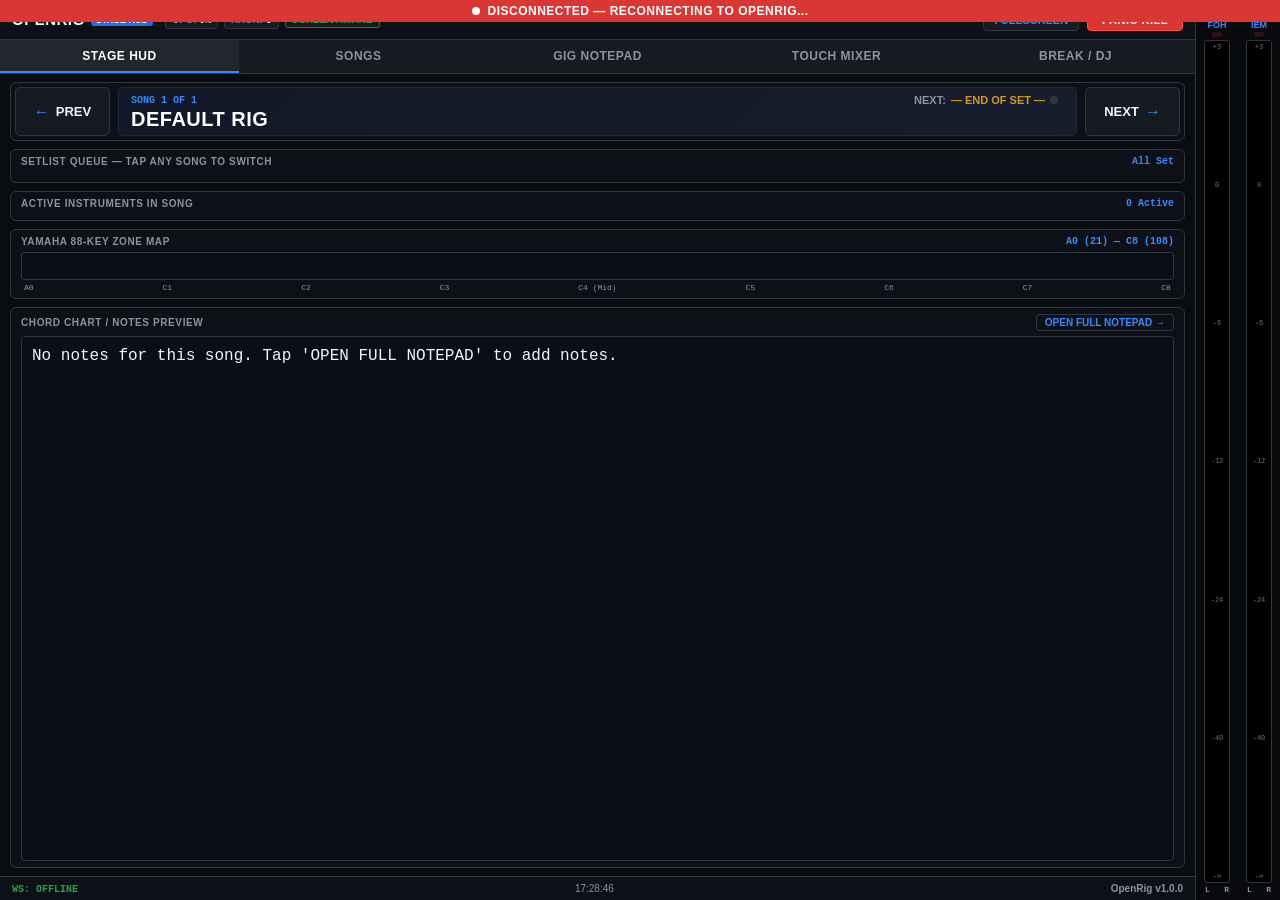
<file: Source/Web/static/index.html>
<!DOCTYPE html>
<html lang="en">
<head>
  <meta charset="UTF-8">
  <meta name="viewport" content="width=device-width, initial-scale=1.0, maximum-scale=1.0, user-scalable=no">
  <meta name="theme-color" content="#07090d">
  <meta name="apple-mobile-web-app-capable" content="yes">
  <meta name="apple-mobile-web-app-status-bar-style" content="black-translucent">
  <title>OpenRig Stage Companion</title>
  <link rel="stylesheet" href="style.css">
</head>
<body>
  <!-- Offline / Connection Status Banner -->
  <div id="connectionBanner" class="connection-banner disconnected">
    <span class="status-dot"></span>
    <span id="connectionText">DISCONNECTED &mdash; RECONNECTING TO OPENRIG...</span>
  </div>

  <!-- Master Stage Frame: Main Area + Right Vertical Meter Sidebar -->
  <div class="stage-frame">
    
    <!-- MAIN WORKSPACE AREA (1024x600 Optimized) -->
    <div class="stage-main-area">
      
      <!-- Compact Stage Header (40px) -->
      <header class="stage-header">
        <div class="header-left">
          <div class="app-brand">
            <span class="brand-title">OPENRIG</span>
            <span class="brand-badge">STAGE HUD</span>
          </div>
          <div class="telemetry-pills">
            <div class="pill" id="cpuPill">CPU: <span id="cpuVal">0%</span></div>
            <div class="pill" id="xrunPill">XRUN: <span id="xrunVal">0</span></div>
            <div class="pill wake-lock-pill" id="wakeLockPill">SCREEN AWAKE</div>
          </div>
        </div>

        <div class="header-right">
          <button id="fullscreenBtn" class="btn btn-fullscreen" title="Toggle Fullscreen">FULLSCREEN</button>
          <button id="panicBtn" class="btn btn-panic" title="Panic: All Notes Off / Silence Audio">PANIC KILL</button>
        </div>
      </header>

      <!-- Navigation Tabs (34px) -->
      <nav class="view-tabs">
        <button class="tab-btn active" data-view="hudView">STAGE HUD</button>
        <button class="tab-btn" data-view="songsView">SONGS</button>
        <button class="tab-btn" data-view="notepadView">GIG NOTEPAD</button>
        <button class="tab-btn" data-view="mixerView">TOUCH MIXER</button>
        <button class="tab-btn" data-view="mp3View">BREAK / DJ</button>
      </nav>

      <!-- View Panes -->
      <main class="main-content">
        
        <!-- VIEW 1: STAGE HUD (Main Live Performance Dashboard) -->
        <section id="hudView" class="view-pane active">
          
          <!-- Song Navigation & Hero Bar (Compact) -->
          <div class="song-hero-bar">
            <button id="hudPrevBtn" class="btn btn-song-nav btn-prev" title="Previous Song in Setlist">
              <span class="nav-arrow">&larr;</span>
              <span class="nav-text">PREV</span>
            </button>

            <div class="song-hero-center" id="songHeroCenter">
              <div class="song-meta-row">
                <span class="song-pos-badge" id="songPosBadge">SONG 1 OF 1</span>
                <div class="up-next-pill" id="upNextPill">
                  <span class="up-next-label" id="upNextLabel">NEXT:</span>
                  <span class="up-next-name" id="nextSongName">&mdash; END OF SET &mdash;</span>
                  <span class="preload-status-dot" id="preloadDot" title="Preload Status"></span>
                </div>
              </div>
              <h1 class="current-song-title" id="currentSongTitle">DEFAULT RIG</h1>
            </div>

            <button id="hudNextBtn" class="btn btn-song-nav btn-next" title="Next Song in Setlist">
              <span class="nav-text" id="hudNextBtnText">NEXT</span>
              <span class="nav-arrow">&rarr;</span>
            </button>
          </div>

          <!-- Interactive Fast Song Queue Strip (Tap to queue / switch) -->
          <div class="stage-section setlist-strip-section">
            <div class="section-title-row">
              <span class="section-title">SETLIST QUEUE &mdash; TAP ANY SONG TO SWITCH</span>
              <span class="section-subtitle" id="queuePreloadStatus">All Set</span>
            </div>
            <div class="setlist-fast-strip" id="setlistFastStrip">
              <!-- Dynamically populated with setlist song queue chips with green ready glow -->
            </div>
          </div>

          <!-- Active Song Instruments / Rack Slots -->
          <div class="stage-section instruments-section">
            <div class="section-title-row">
              <span class="section-title">ACTIVE INSTRUMENTS IN SONG</span>
              <span class="section-subtitle" id="activeSlotsCount">0 Active</span>
            </div>
            <div class="song-slots-grid" id="songSlotsGrid">
              <!-- Dynamically populated with active rack slot cards -->
            </div>
          </div>

          <!-- Yamaha 88-Key Zone & Note Split Map (Slim) -->
          <div class="stage-section zone-map-section">
            <div class="section-title-row">
              <span class="section-title">YAMAHA 88-KEY ZONE MAP</span>
              <span class="section-subtitle">A0 (21) &mdash; C8 (108)</span>
            </div>
            <div class="keyboard-zones-container" id="keyboardZonesContainer">
              <!-- Dynamically populated with note split bars based on slot note ranges -->
            </div>
            <div class="keyboard-ruler">
              <span>A0</span>
              <span>C1</span>
              <span>C2</span>
              <span>C3</span>
              <span>C4 (Mid)</span>
              <span>C5</span>
              <span>C6</span>
              <span>C7</span>
              <span>C8</span>
            </div>
          </div>

          <!-- Quick Stage Notepad & Chords Preview Box -->
          <div class="stage-section quick-notepad-section">
            <div class="section-title-row">
              <span class="section-title" id="quickNotesHeader">CHORD CHART / NOTES PREVIEW</span>
              <button id="jumpToNotepadBtn" class="btn-jump-tab">OPEN FULL NOTEPAD &rarr;</button>
            </div>
            <div class="quick-notes-container">
              <pre class="quick-notes-content" id="quickNotesContent">No notes for this song. Tap 'OPEN FULL NOTEPAD' to add notes.</pre>
            </div>
          </div>

        </section>

        <!-- VIEW 2: SONGS BUBBLES / BUTTONS GRID TAB -->
        <section id="songsView" class="view-pane">
          <div class="songs-tab-header">
            <div class="songs-header-left">
              <h2>SONG LIBRARY &amp; TAGS</h2>
              <span class="songs-header-subtitle">TAP ANY BUTTON TO LOAD / PLAY</span>
            </div>
            <div class="songs-header-right">
              <button id="songSortBtn" class="btn btn-sort" title="Toggle Sort Order">SORT: A&rarr;Z</button>
              <input type="text" id="songSearchInput" class="song-search-input" placeholder="Search songs or tags...">
              <span class="song-count-pill" id="songsTabCount">0 SONGS</span>
            </div>
          </div>

          <!-- Tag & Category Quick Filter Row -->
          <div class="songs-categories-bar" id="songsCategoriesBar">
            <!-- Dynamically populated with tag pills -->
          </div>

          <!-- Responsive Grid of Song Bubble Buttons -->
          <div class="songs-bubbles-grid" id="songsBubblesGrid">
            <!-- Dynamically populated with tactile song bubbles/buttons -->
          </div>
        </section>

        <!-- VIEW 3: GIG NOTEPAD & CHORD CHARTS -->
        <section id="notepadView" class="view-pane">
          <div class="notepad-toolbar">
            <div class="notepad-tabs" id="notepadTabs"></div>
            <div class="notepad-controls">
              <div id="notepadFormatBar" class="notepad-format-bar" style="display: none;">
                <button class="btn-fmt btn-fmt-bold" data-tag="bold" title="Bold (**text**)"><b>B</b></button>
                <button class="btn-fmt btn-fmt-blue" data-tag="blue" title="Blue Text">BLUE</button>
                <button class="btn-fmt btn-fmt-green" data-tag="green" title="Green Text">GREEN</button>
                <button class="btn-fmt btn-fmt-yellow" data-tag="yellow" title="Yellow / Amber Text">YELLOW</button>
                <button class="btn-fmt btn-fmt-white" data-tag="white" title="White Text">WHITE</button>
                <button class="btn-fmt btn-fmt-red" data-tag="red" title="Red Alert Text">RED</button>
                <button class="btn-fmt btn-fmt-chord" data-tag="chord" title="Chord Badge ([C#m7])">[CHORD]</button>
              </div>
              <button id="fontDecBtn" class="btn btn-tool" title="Decrease Font Size">A-</button>
              <span id="fontSizeDisplay" class="font-size-label">22px</span>
              <button id="fontIncBtn" class="btn btn-tool" title="Increase Font Size">A+</button>
              <button id="monoToggleBtn" class="btn btn-tool">MONO</button>
              <button id="editLockBtn" class="btn btn-tool active">LIVE VIEW</button>
            </div>
          </div>
          <div class="notepad-body">
            <div id="notepadLiveViewer" class="notepad-live-viewer"></div>
            <textarea id="notepadTextarea" class="notepad-editor" style="display: none;" spellcheck="false" placeholder="Type chords, lyrics, or notes. Use tags like [blue]Verse 1[/blue], [green]Chorus[/green], [yellow]Bridge[/yellow], **Bold**, or [C#m7] for chords."></textarea>
          </div>
        </section>

        <!-- VIEW 4: TOUCH MIXER -->
        <section id="mixerView" class="view-pane">
          <div class="mixer-container">
            <div class="mixer-channel-strips" id="mixerStrips"></div>

            <!-- Master Fader Strip -->
            <div class="master-strip">
              <div class="strip-header">MASTER</div>
              <div class="master-faders-pair">
                <div class="fader-column">
                  <span class="fader-name">FOH</span>
                  <div class="touch-fader-track" data-fader="masterFoh">
                    <div class="fader-fill" id="masterFohFill" style="height: 80%;"></div>
                    <div class="fader-handle" id="masterFohHandle" style="bottom: 80%;"></div>
                  </div>
                  <span class="fader-val" id="masterFohVal">0.80</span>
                </div>
                <div class="fader-column">
                  <span class="fader-name">IEM</span>
                  <div class="touch-fader-track" data-fader="masterIem">
                    <div class="fader-fill" id="masterIemFill" style="height: 80%;"></div>
                    <div class="fader-handle" id="masterIemHandle" style="bottom: 80%;"></div>
                  </div>
                  <span class="fader-val" id="masterIemVal">0.80</span>
                </div>
              </div>
            </div>
          </div>
        </section>

        <!-- VIEW 5: BREAK MUSIC & DJ PLAYLISTS -->
        <section id="mp3View" class="view-pane">
          <div class="dj-deck-container">
            <!-- Preset Banks Toolbar -->
            <div class="dj-banks-bar" id="djBanksBar">
              <!-- Dynamically populated 6 preset banks: Hits, Oldies, Dinner, Dance, Ballads, Break -->
            </div>

            <!-- Current Playing Hero -->
            <div class="dj-player-card">
              <div class="dj-deck-status-row">
                <span class="dj-deck-badge" id="djDeckBadge">DECK A (LIVE)</span>
                <span class="dj-crossfade-badge" id="djXfadeBadge" style="display:none;">CROSSFADING...</span>
                <span class="dj-autodj-badge" id="djAutoDjBadge">AUTO-DJ: ON</span>
              </div>
              <h2 class="dj-track-title" id="djTrackTitle">No track loaded</h2>
              <div class="dj-time-row">
                <span id="djTimeCurrent">00:00</span>
                <div class="dj-progress-bar-container" id="djProgressContainer">
                  <div class="dj-progress-bar-fill" id="djProgressFill" style="width: 0%;"></div>
                </div>
                <span id="djTimeTotal">00:00</span>
              </div>

              <!-- Transport Buttons -->
              <div class="dj-transport-row">
                <button class="btn btn-dj-transport" id="djPrevBtn" title="Previous Track (Crossfade)">&larr; PREV</button>
                <button class="btn btn-dj-transport btn-dj-play" id="djPlayPauseBtn" title="Play / Pause">&#9658; PLAY</button>
                <button class="btn btn-dj-transport" id="djNextBtn" title="Next Track (Crossfade)">NEXT &rarr;</button>
              </div>
            </div>

            <!-- YouTube / Web Link Grabber Bar -->
            <div class="dj-youtube-bar">
              <input type="text" id="djYtUrlInput" class="input-yt-url" placeholder="Paste YouTube link here (auto-converts to MP3 192k)...">
              <button class="btn btn-yt-grab" id="djYtGrabBtn">GRAB MP3 (192k)</button>
              <button class="btn btn-yt-grab-play" id="djYtGrabPlayBtn">GRAB & PLAY</button>
            </div>
            <div id="djYtStatusMsg" class="dj-yt-status" style="display: none;"></div>

            <!-- DJ Playlist Table -->
            <div class="dj-playlist-section">
              <div class="section-title-row">
                <span class="section-title">PLAYLIST QUEUE &mdash; TAP TO CROSSFADE</span>
                <span class="section-subtitle" id="djTrackCount">0 Tracks</span>
              </div>
              <div class="dj-playlist-list" id="djPlaylistList">
                <!-- Dynamically populated tracks -->
              </div>
            </div>
          </div>
        </section>

      </main>

      <!-- Bottom Stage Status Bar (24px) -->
      <footer class="stage-footer">
        <div class="footer-left">
          <span class="latency-indicator" id="latencyIndicator">WS: CONNECTED</span>
        </div>
        <div class="footer-center">
          <span id="clockDisplay">00:00:00</span>
        </div>
        <div class="footer-right">
          <span class="host-pill">OpenRig v1.0.0</span>
        </div>
      </footer>

    </div>

    <!-- FAR RIGHT COLUMN: FULL-HEIGHT VERTICAL MASTER VU METERS (84px width) -->
    <aside class="vertical-meters-sidebar" title="Master Audio Output Levels (Logarithmic dB Scale)">
      <div class="sidebar-title">VU METERS</div>
      
      <div class="meters-pair-container">
        
        <!-- FOH Vertical Meter Pair -->
        <div class="meter-column">
          <div class="meter-label">FOH</div>
          <div class="clip-led" id="clipLedFoh" title="FOH Peak Overload"></div>
          <div class="v-meter-track">
            <div class="v-meter-bar" id="vMeterFohL"></div>
            <div class="v-meter-bar" id="vMeterFohR"></div>
            <div class="v-meter-scale">
              <span>+3</span>
              <span>0</span>
              <span>-6</span>
              <span>-12</span>
              <span>-24</span>
              <span>-40</span>
              <span>-&infin;</span>
            </div>
          </div>
          <div class="meter-sublabel">L&nbsp;&nbsp;&nbsp;R</div>
        </div>

        <!-- IEM Vertical Meter Pair -->
        <div class="meter-column">
          <div class="meter-label">IEM</div>
          <div class="clip-led" id="clipLedIem" title="IEM Peak Overload"></div>
          <div class="v-meter-track">
            <div class="v-meter-bar" id="vMeterIemL"></div>
            <div class="v-meter-bar" id="vMeterIemR"></div>
            <div class="v-meter-scale">
              <span>+3</span>
              <span>0</span>
              <span>-6</span>
              <span>-12</span>
              <span>-24</span>
              <span>-40</span>
              <span>-&infin;</span>
            </div>
          </div>
          <div class="meter-sublabel">L&nbsp;&nbsp;&nbsp;R</div>
        </div>

      </div>
    </aside>

  </div>

  <script src="app.js"></script>
</body>
</html>
</file>
<file: Source/Web/static/style.css>
/* ==========================================================================
   OpenRig Stage Companion - Tablet HUD Stylesheet (1024x600 Landscape Tuned)
   ========================================================================== */

:root {
  --bg-canvas: #090c10;
  --bg-surface: #0d1117;
  --bg-surface-raised: #161b22;
  --bg-surface-active: #21262d;
  --border-subtle: #30363d;
  --border-active: #58a6ff;
  
  --text-main: #f0f6fc;
  --text-dim: #8b949e;
  --text-bright: #ffffff;
  
  --accent-blue: #1f6feb;
  --accent-cyan: #388bfd;
  --accent-cyan-bright: #58a6ff;
  --accent-green: #238636;
  --accent-green-bright: #2ea043;
  --accent-green-glow: rgba(46, 160, 67, 0.45);
  --accent-amber: #d29922;
  --accent-red: #da3633;
  --accent-red-bright: #f85149;

  --meter-low: #2ea043;
  --meter-mid: #d29922;
  --meter-high: #f85149;

  --font-family-ui: -apple-system, BlinkMacSystemFont, "Segoe UI", Roboto, "Helvetica Neue", Arial, sans-serif;
  --font-family-mono: "SFMono-Regular", Consolas, "Liberation Mono", Menlo, Courier, monospace;
}

* {
  box-sizing: border-box;
  margin: 0;
  padding: 0;
  user-select: none;
  -webkit-user-select: none;
  touch-action: manipulation;
}

html, body {
  width: 100vw;
  height: 100vh;
  overflow: hidden;
  background-color: var(--bg-canvas);
  color: var(--text-main);
  font-family: var(--font-family-ui);
  -webkit-font-smoothing: antialiased;
  -moz-osx-font-smoothing: grayscale;
  text-rendering: optimizeLegibility;
}

/* Offline Connection Banner */
.connection-banner {
  position: fixed;
  top: 0;
  left: 0;
  right: 0;
  z-index: 9999;
  padding: 4px 12px;
  display: flex;
  align-items: center;
  justify-content: center;
  gap: 8px;
  font-size: 12px;
  font-weight: 700;
  letter-spacing: 0.5px;
  transition: transform 0.25s ease-in-out;
}

.connection-banner.connected {
  transform: translateY(-100%);
  background-color: var(--accent-green);
}

.connection-banner.disconnected {
  transform: translateY(0);
  background-color: var(--accent-red);
  color: #fff;
}

.status-dot {
  width: 8px;
  height: 8px;
  border-radius: 50%;
  background-color: #fff;
  animation: pulse 1.5s infinite;
}

@keyframes pulse {
  0% { opacity: 1; }
  50% { opacity: 0.4; }
  100% { opacity: 1; }
}

/* Master Stage Frame (1024x600 Landscape) */
.stage-frame {
  display: flex;
  height: 100vh;
  width: 100vw;
  overflow: hidden;
}

.stage-main-area {
  flex: 1;
  display: flex;
  flex-direction: column;
  height: 100%;
  overflow: hidden;
  border-right: 1px solid var(--border-subtle);
}

/* Compact Stage Header (40px) */
.stage-header {
  height: 40px;
  background-color: var(--bg-surface);
  border-bottom: 1px solid var(--border-subtle);
  display: flex;
  align-items: center;
  justify-content: space-between;
  padding: 0 12px;
  flex-shrink: 0;
}

.header-left {
  display: flex;
  align-items: center;
  gap: 12px;
}

.app-brand {
  display: flex;
  align-items: center;
  gap: 6px;
}

.brand-title {
  font-size: 15px;
  font-weight: 900;
  letter-spacing: 0.5px;
  color: var(--text-bright);
}

.brand-badge {
  font-size: 9px;
  font-weight: 800;
  padding: 1px 5px;
  border-radius: 3px;
  background-color: var(--accent-blue);
  color: #fff;
}

.telemetry-pills {
  display: flex;
  align-items: center;
  gap: 6px;
}

.pill {
  background-color: var(--bg-surface-raised);
  border: 1px solid var(--border-subtle);
  padding: 2px 6px;
  border-radius: 3px;
  font-size: 10px;
  font-weight: 600;
  color: var(--text-dim);
}

.pill span {
  color: var(--text-main);
  font-family: var(--font-family-mono);
}

.wake-lock-pill {
  color: var(--accent-green-bright);
  border-color: var(--accent-green);
}

.header-right {
  display: flex;
  align-items: center;
  gap: 8px;
}

.btn-fullscreen {
  background-color: var(--bg-surface-raised);
  color: var(--accent-cyan);
  border: 1px solid var(--border-subtle);
  padding: 4px 10px;
  border-radius: 4px;
  font-size: 11px;
  font-weight: 700;
  cursor: pointer;
}

.btn-fullscreen:active {
  background-color: var(--bg-surface-active);
}

.btn-panic {
  background-color: var(--accent-red);
  color: #fff;
  border: 1px solid var(--accent-red-bright);
  padding: 4px 14px;
  border-radius: 4px;
  font-size: 11px;
  font-weight: 800;
  letter-spacing: 0.5px;
  cursor: pointer;
}

.btn-panic:active {
  background-color: #b91c1c;
  transform: scale(0.97);
}

/* Compact Tab Navigation Bar (34px) */
.view-tabs {
  height: 34px;
  background-color: var(--bg-surface-raised);
  border-bottom: 1px solid var(--border-subtle);
  display: flex;
  flex-shrink: 0;
}

.tab-btn {
  flex: 1;
  background: transparent;
  border: none;
  border-bottom: 2px solid transparent;
  color: var(--text-dim);
  font-size: 12px;
  font-weight: 700;
  letter-spacing: 0.5px;
  cursor: pointer;
  display: flex;
  align-items: center;
  justify-content: center;
  transition: all 0.15s ease;
}

.tab-btn.active {
  color: var(--text-bright);
  border-bottom-color: var(--accent-cyan);
  background-color: var(--bg-surface-active);
}

/* Main Content Area */
.main-content {
  flex: 1;
  position: relative;
  overflow: hidden;
  background-color: var(--bg-canvas);
}

.view-pane {
  position: absolute;
  top: 0;
  left: 0;
  right: 0;
  bottom: 0;
  display: none;
  flex-direction: column;
  padding: 8px 10px;
  overflow-y: auto;
  gap: 8px;
}

.view-pane.active {
  display: flex;
}

/* ==========================================================================
   VIEW 1: SONG-CENTRIC STAGE HUD (1024x600 Optimized)
   ========================================================================== */

/* Compact Song Hero Navigation Bar (52px) */
.song-hero-bar {
  display: flex;
  align-items: stretch;
  gap: 8px;
  background-color: var(--bg-surface);
  border: 1px solid var(--border-subtle);
  border-radius: 6px;
  padding: 4px;
  flex-shrink: 0;
}

.btn-song-nav {
  min-width: 95px;
  background-color: var(--bg-surface-raised);
  border: 1px solid var(--border-subtle);
  color: var(--text-main);
  border-radius: 5px;
  cursor: pointer;
  display: flex;
  align-items: center;
  justify-content: center;
  gap: 6px;
  padding: 0 10px;
  font-size: 13px;
  font-weight: 800;
  transition: all 0.15s ease;
}

.btn-song-nav:active {
  background-color: var(--bg-surface-active);
  border-color: var(--accent-cyan);
  transform: scale(0.98);
}

.btn-song-nav.btn-next.ready {
  background: linear-gradient(135deg, #1b4b23 0%, #238636 100%);
  border-color: var(--accent-green-bright);
  color: #ffffff;
  box-shadow: 0 0 10px var(--accent-green-glow);
}

.nav-arrow {
  font-size: 16px;
  color: var(--accent-cyan);
}

.btn-song-nav.btn-next.ready .nav-arrow {
  color: #ffffff;
}

.song-hero-center {
  flex: 1;
  background: linear-gradient(135deg, #111827 0%, #161e2e 100%);
  border: 1px solid #1f293d;
  border-radius: 5px;
  padding: 4px 12px;
  display: flex;
  flex-direction: column;
  justify-content: center;
  transition: all 0.25s ease;
}

.song-hero-center.preloaded {
  background: linear-gradient(135deg, #0d2613 0%, #13391b 100%);
  border-color: #2ea043;
}

.song-meta-row {
  display: flex;
  align-items: center;
  justify-content: space-between;
}

.song-pos-badge {
  font-size: 10px;
  font-weight: 800;
  font-family: var(--font-family-mono);
  color: var(--accent-cyan);
}

.up-next-pill {
  display: flex;
  align-items: center;
  gap: 5px;
  font-size: 11px;
  font-weight: 700;
  color: var(--text-dim);
  padding: 2px 6px;
  border-radius: 4px;
  transition: all 0.2s ease;
}

.up-next-pill.preloaded {
  background-color: rgba(46, 160, 67, 0.2);
  border: 1px solid var(--accent-green);
}

.up-next-pill.preloaded .up-next-label {
  color: var(--accent-green-bright);
}

.up-next-pill.preloaded .up-next-name {
  color: #ffffff;
  font-weight: 800;
}

.up-next-name {
  color: var(--accent-amber);
  max-width: 220px;
  white-space: nowrap;
  overflow: hidden;
  text-overflow: ellipsis;
}

.preload-status-dot {
  width: 8px;
  height: 8px;
  border-radius: 50%;
  background-color: var(--border-subtle);
}

.preload-status-dot.preloaded {
  background-color: var(--accent-green-bright);
  box-shadow: 0 0 6px var(--accent-green-bright);
}

.preload-status-dot.loading {
  background-color: var(--accent-amber);
  animation: pulse 1s infinite;
}

.current-song-title {
  font-size: 20px;
  font-weight: 900;
  color: #ffffff;
  letter-spacing: 0.5px;
  white-space: nowrap;
  overflow: hidden;
  text-overflow: ellipsis;
}

/* Common Section Layout */
.stage-section {
  background-color: var(--bg-surface);
  border: 1px solid var(--border-subtle);
  border-radius: 6px;
  padding: 6px 10px;
  flex-shrink: 0;
}

.section-title-row {
  display: flex;
  align-items: center;
  justify-content: space-between;
  margin-bottom: 5px;
}

.section-title {
  font-size: 10px;
  font-weight: 800;
  color: var(--text-dim);
  letter-spacing: 0.6px;
}

.section-subtitle {
  font-size: 10px;
  font-weight: 700;
  font-family: var(--font-family-mono);
  color: var(--accent-cyan);
}

/* Fast Setlist Song Queue Strip */
.setlist-fast-strip {
  display: flex;
  gap: 8px;
  overflow-x: auto;
  padding-bottom: 4px;
}

.queue-song-chip {
  flex: 0 0 auto;
  min-width: 140px;
  max-width: 220px;
  background-color: var(--bg-surface-raised);
  border: 1px solid var(--border-subtle);
  border-radius: 6px;
  padding: 6px 10px;
  display: flex;
  flex-direction: column;
  justify-content: space-between;
  cursor: pointer;
  transition: all 0.15s ease;
}

.queue-chip-top {
  display: flex;
  align-items: center;
  justify-content: space-between;
  margin-bottom: 2px;
}

.queue-chip-num {
  font-size: 10px;
  font-weight: 800;
  font-family: var(--font-family-mono);
  color: var(--text-dim);
}

.queue-chip-badge {
  font-size: 9px;
  font-weight: 800;
  padding: 1px 4px;
  border-radius: 3px;
  color: var(--text-dim);
  background-color: #0b0e14;
}

.queue-chip-title {
  font-size: 13px;
  font-weight: 800;
  color: var(--text-main);
  white-space: nowrap;
  overflow: hidden;
  text-overflow: ellipsis;
}

/* Active Song Chip */
.queue-song-chip.active {
  background-color: #162c46;
  border: 2px solid var(--accent-cyan);
  box-shadow: 0 0 10px rgba(56, 139, 253, 0.3);
}

.queue-song-chip.active .queue-chip-num,
.queue-song-chip.active .queue-chip-title {
  color: #ffffff;
}

.queue-song-chip.active .queue-chip-badge {
  background-color: var(--accent-blue);
  color: #ffffff;
}

/* PRELOADED & READY TO PLAY SONG CHIP (Glowing Emerald Green) */
.queue-song-chip.preloaded {
  background: linear-gradient(135deg, #13391b 0%, #1c5227 100%);
  border: 2px solid var(--accent-green-bright);
  box-shadow: 0 0 12px var(--accent-green-glow);
}

.queue-song-chip.preloaded .queue-chip-num,
.queue-song-chip.preloaded .queue-chip-title {
  color: #ffffff;
}

.queue-song-chip.preloaded .queue-chip-badge {
  background-color: var(--accent-green-bright);
  color: #ffffff;
  font-weight: 900;
}

/* Preloading In Progress Song Chip */
.queue-song-chip.preloading {
  background-color: #2b200a;
  border: 2px solid var(--accent-amber);
  animation: pulse 1.2s infinite;
}

.queue-song-chip.preloading .queue-chip-badge {
  background-color: var(--accent-amber);
  color: #000;
}

/* Song Instruments Grid (Compact Chips) */
.song-slots-grid {
  display: grid;
  grid-template-columns: repeat(auto-fill, minmax(180px, 1fr));
  gap: 6px;
}

.song-slot-card {
  background-color: var(--bg-surface-raised);
  border: 1px solid var(--border-subtle);
  border-radius: 4px;
  padding: 4px 8px;
  display: flex;
  align-items: center;
  justify-content: space-between;
  border-left: 3px solid var(--accent-cyan);
}

.slot-card-left {
  display: flex;
  flex-direction: column;
  max-width: 110px;
}

.slot-card-title {
  font-size: 12px;
  font-weight: 800;
  color: var(--text-bright);
  white-space: nowrap;
  overflow: hidden;
  text-overflow: ellipsis;
}

.slot-range-tag {
  font-size: 9px;
  font-weight: 700;
  font-family: var(--font-family-mono);
  color: var(--accent-amber);
}

.slot-card-controls {
  display: flex;
  align-items: center;
  gap: 4px;
}

.slot-mute-btn {
  padding: 3px 8px;
  background-color: #0b0e14;
  border: 1px solid var(--border-subtle);
  border-radius: 3px;
  font-size: 9px;
  font-weight: 800;
  color: var(--text-dim);
  cursor: pointer;
}

.slot-mute-btn.muted {
  background-color: var(--accent-red);
  border-color: var(--accent-red-bright);
  color: #fff;
}

/* Yamaha 88-Key Zone Map (28px height) */
.keyboard-zones-container {
  height: 28px;
  background-color: #0b0e14;
  border: 1px solid var(--border-subtle);
  border-radius: 3px;
  position: relative;
  overflow: hidden;
  margin-bottom: 3px;
}

.key-zone-bar {
  position: absolute;
  top: 2px;
  bottom: 2px;
  border-radius: 2px;
  padding: 1px 6px;
  display: flex;
  align-items: center;
  justify-content: space-between;
  color: #ffffff;
  font-weight: 800;
  overflow: hidden;
  box-shadow: inset 0 0 4px rgba(0, 0, 0, 0.6);
}

.key-zone-bar .zone-title {
  font-size: 10px;
  white-space: nowrap;
  text-overflow: ellipsis;
  overflow: hidden;
}

.key-zone-bar .zone-range-text {
  font-size: 8px;
  font-family: var(--font-family-mono);
  opacity: 0.9;
}

.keyboard-ruler {
  display: flex;
  justify-content: space-between;
  font-size: 8px;
  font-family: var(--font-family-mono);
  color: var(--text-dim);
  padding: 0 3px;
}

/* Quick Notepad / Chords Preview */
.quick-notepad-section {
  flex: 1;
  display: flex;
  flex-direction: column;
  min-height: 100px;
}

.btn-jump-tab {
  background: transparent;
  border: 1px solid var(--border-subtle);
  color: var(--accent-cyan);
  font-size: 10px;
  font-weight: 700;
  padding: 2px 8px;
  border-radius: 3px;
  cursor: pointer;
}

.quick-notes-container {
  flex: 1;
  background-color: #0b0e14;
  border: 1px solid var(--border-subtle);
  border-radius: 4px;
  padding: 8px 10px;
  overflow-y: auto;
}

.quick-notes-content {
  font-family: var(--font-family-mono);
  font-size: 16px;
  line-height: 1.4;
  color: #f0f6fc;
  white-space: pre-wrap;
  word-break: break-word;
}

/* ==========================================================================
   FAR RIGHT COLUMN: VERTICAL VU METERS SIDEBAR (84px Width)
   ========================================================================== */

.vertical-meters-sidebar {
  width: 84px;
  min-width: 84px;
  background-color: #07090d;
  display: flex;
  flex-direction: column;
  align-items: center;
  padding: 6px 4px;
  flex-shrink: 0;
}

.sidebar-title {
  font-size: 9px;
  font-weight: 800;
  letter-spacing: 0.8px;
  color: var(--text-dim);
  margin-bottom: 4px;
}

.meters-pair-container {
  flex: 1;
  display: flex;
  gap: 8px;
  width: 100%;
  justify-content: center;
}

.meter-column {
  flex: 1;
  display: flex;
  flex-direction: column;
  align-items: center;
  height: 100%;
}

.meter-column .meter-label {
  font-size: 9px;
  font-weight: 800;
  color: var(--accent-cyan);
  margin-bottom: 2px;
}

.clip-led {
  width: 10px;
  height: 5px;
  border-radius: 2px;
  background-color: #331111;
  margin-bottom: 3px;
  transition: background-color 0.1s ease;
}

.clip-led.clipped {
  background-color: var(--accent-red-bright);
  box-shadow: 0 0 8px var(--accent-red);
}

.v-meter-track {
  flex: 1;
  width: 26px;
  background-color: #000;
  border: 1px solid var(--border-subtle);
  border-radius: 3px;
  position: relative;
  display: flex;
  justify-content: space-between;
  padding: 1px;
  overflow: hidden;
}

.v-meter-bar {
  width: 10px;
  height: 0%;
  position: absolute;
  bottom: 0;
  background: linear-gradient(to top, 
    var(--meter-low) 0%, 
    var(--meter-low) 65%, 
    var(--meter-mid) 85%, 
    var(--meter-high) 100%
  );
  border-radius: 1px;
  transition: height 0.03s linear;
}

#vMeterFohL, #vMeterIemL {
  left: 2px;
}

#vMeterFohR, #vMeterIemR {
  right: 2px;
}

.v-meter-scale {
  position: absolute;
  top: 2px;
  bottom: 2px;
  left: 0;
  right: 0;
  display: flex;
  flex-direction: column;
  justify-content: space-between;
  align-items: center;
  pointer-events: none;
  font-size: 7px;
  font-family: var(--font-family-mono);
  color: rgba(255, 255, 255, 0.45);
}

.meter-column .meter-sublabel {
  font-size: 8px;
  font-weight: 700;
  font-family: var(--font-family-mono);
  color: var(--text-dim);
  margin-top: 2px;
}

/* ==========================================================================
   VIEW 2: SONGS BUBBLES / BUTTONS GRID TAB
   ========================================================================== */

.songs-tab-header {
  display: flex;
  justify-content: space-between;
  align-items: center;
  background-color: var(--bg-surface);
  border: 1px solid var(--border-subtle);
  border-radius: 6px;
  padding: 6px 12px;
  flex-shrink: 0;
}

.songs-header-left h2 {
  font-size: 13px;
  font-weight: 800;
  color: var(--text-bright);
}

.songs-header-subtitle {
  font-size: 10px;
  font-weight: 700;
  color: var(--text-dim);
}

.songs-header-right {
  display: flex;
  align-items: center;
  gap: 8px;
}

.btn-sort {
  background-color: var(--bg-surface-raised);
  border: 1px solid var(--border-subtle);
  color: var(--accent-cyan);
  font-size: 11px;
  font-weight: 800;
  padding: 4px 10px;
  border-radius: 4px;
  cursor: pointer;
  white-space: nowrap;
  transition: all 0.15s ease;
}

.btn-sort:hover {
  background-color: var(--bg-surface-active);
  border-color: var(--accent-cyan);
}

.song-search-input {
  background-color: var(--bg-surface-raised);
  border: 1px solid var(--border-subtle);
  border-radius: 4px;
  color: var(--text-bright);
  font-size: 11px;
  font-weight: 600;
  padding: 4px 8px;
  outline: none;
  width: 150px;
  transition: all 0.2s ease;
}

.song-search-input:focus {
  border-color: var(--accent-cyan);
  box-shadow: 0 0 6px rgba(0, 229, 255, 0.3);
  width: 190px;
}

.song-count-pill {
  font-size: 11px;
  font-weight: 800;
  font-family: var(--font-family-mono);
  color: var(--accent-cyan);
  background-color: var(--bg-surface-raised);
  padding: 3px 8px;
  border-radius: 4px;
  border: 1px solid var(--border-subtle);
}

/* Category / Tag Filter Bar */
.songs-categories-bar {
  display: flex;
  align-items: center;
  gap: 6px;
  margin-bottom: 8px;
  overflow-x: auto;
  padding-bottom: 4px;
  flex-shrink: 0;
}

.cat-pill-btn {
  background-color: var(--bg-surface-raised);
  border: 1px solid var(--border-subtle);
  color: var(--text-dim);
  font-size: 11px;
  font-weight: 800;
  padding: 5px 12px;
  border-radius: 14px;
  cursor: pointer;
  white-space: nowrap;
  display: flex;
  align-items: center;
  gap: 4px;
  transition: all 0.15s ease;
}

.cat-pill-btn:hover {
  color: var(--text-bright);
  border-color: var(--border-focus);
}

.cat-pill-btn.active {
  background-color: var(--accent-blue);
  border-color: var(--accent-cyan);
  color: #ffffff;
  box-shadow: 0 0 8px rgba(0, 229, 255, 0.3);
}

/* Responsive Grid of Big Tactile Song Bubbles */
.songs-bubbles-grid {
  flex: 1;
  display: grid;
  grid-template-columns: repeat(auto-fill, minmax(290px, 1fr));
  gap: 10px;
  overflow-y: auto;
  padding: 4px 4px 16px 4px;
}

.song-bubble-btn {
  background-color: var(--bg-surface-raised);
  border: 1.5px solid var(--border-subtle);
  border-radius: 8px;
  padding: 10px 10px 10px 14px;
  display: flex;
  flex-direction: row;
  align-items: stretch;
  justify-content: space-between;
  gap: 10px;
  cursor: pointer;
  min-height: 84px;
  position: relative;
  overflow: hidden;
  transition: all 0.15s cubic-bezier(0.4, 0, 0.2, 1);
  box-shadow: 0 2px 5px rgba(0, 0, 0, 0.35);
  -webkit-font-smoothing: antialiased;
}

.song-bubble-btn:hover {
  border-color: var(--border-focus);
  background-color: var(--bg-surface-hover);
}

.song-bubble-btn:active {
  transform: scale(0.985);
  background-color: var(--bg-surface-active);
}

.bubble-accent-strip {
  position: absolute;
  left: 0;
  top: 0;
  bottom: 0;
  width: 5px;
  background-color: var(--accent-cyan);
}

/* Left Main Info Column */
.bubble-info-col {
  flex: 1;
  min-width: 0;
  display: flex;
  flex-direction: column;
  justify-content: space-between;
  gap: 5px;
}

.bubble-meta-row {
  display: flex;
  align-items: center;
  gap: 6px;
}

.bubble-cat-tag {
  font-size: 10px;
  font-weight: 800;
  letter-spacing: 0.5px;
  color: var(--accent-cyan);
  background-color: rgba(0, 229, 255, 0.12);
  border: 1px solid rgba(0, 229, 255, 0.25);
  padding: 1px 6px;
  border-radius: 3px;
  line-height: 1.2;
}

.bubble-fav-btn {
  background: none;
  border: none;
  font-size: 14px;
  color: #484f58;
  cursor: pointer;
  padding: 0 4px;
  line-height: 1;
  transition: transform 0.15s ease, color 0.15s ease;
}

.bubble-fav-btn:hover {
  transform: scale(1.25);
}

.bubble-fav-btn.is-fav {
  color: #ffc107;
  text-shadow: 0 0 8px rgba(255, 193, 7, 0.6);
}

.bubble-title {
  font-size: 15px;
  font-weight: 800;
  color: var(--text-bright);
  line-height: 1.25;
  display: -webkit-box;
  -webkit-line-clamp: 2;
  -webkit-box-orient: vertical;
  overflow: hidden;
  word-break: break-word;
  margin: 1px 0;
}

/* Sound Tags Chips Row */
.bubble-tags-row {
  display: flex;
  align-items: center;
  gap: 4px;
  flex-wrap: wrap;
}

.sound-tag-chip {
  font-size: 9px;
  font-weight: 800;
  padding: 2px 5px;
  border-radius: 3px;
  background-color: #0b0e14;
  border: 1px solid transparent;
  white-space: nowrap;
  letter-spacing: 0.3px;
  line-height: 1.2;
}

/* Right Action Buttons Pillar */
.bubble-action-pillar {
  display: flex;
  flex-direction: column;
  justify-content: center;
  gap: 6px;
  width: 82px;
  flex-shrink: 0;
}

.btn-bubble-action {
  font-size: 11px;
  font-weight: 800;
  padding: 6px 4px;
  border-radius: 5px;
  cursor: pointer;
  text-align: center;
  letter-spacing: 0.5px;
  transition: all 0.15s ease;
  border: 1px solid var(--border-subtle);
  background-color: #0d1117;
  color: var(--text-dim);
  line-height: 1.2;
}

.btn-bubble-action:hover {
  transform: scale(1.03);
}

.btn-bubble-action:active {
  transform: scale(0.97);
}

.btn-bubble-queue {
  border-color: rgba(255, 179, 0, 0.45);
  color: var(--accent-amber);
  background-color: rgba(255, 179, 0, 0.1);
}

.btn-bubble-queue:hover {
  background-color: rgba(255, 179, 0, 0.28);
  border-color: var(--accent-amber);
  color: #ffffff;
}

.btn-bubble-queue.queued {
  background-color: var(--accent-green-bright);
  border-color: var(--accent-green-bright);
  color: #041407;
  font-weight: 900;
}

.btn-bubble-play {
  background-color: rgba(56, 139, 253, 0.15);
  border-color: var(--accent-cyan);
  color: var(--accent-cyan);
}

.btn-bubble-play:hover {
  background-color: var(--accent-blue);
  color: #ffffff;
}

.btn-bubble-play.is-live {
  background-color: var(--accent-blue);
  border-color: var(--accent-cyan);
  color: #ffffff;
  font-weight: 900;
  box-shadow: 0 0 10px rgba(0, 229, 255, 0.5);
}

/* Active / Playing Song Bubble */
.song-bubble-btn.active {
  background: linear-gradient(135deg, #10233d 0%, #17345b 100%);
  border: 2px solid var(--accent-cyan);
  box-shadow: 0 0 14px rgba(56, 139, 253, 0.4);
}

.song-bubble-btn.active .bubble-title {
  color: #ffffff;
  text-shadow: 0 0 6px rgba(0, 229, 255, 0.3);
}

.song-bubble-btn.active .bubble-num-circle {
  background-color: var(--accent-blue);
  color: #ffffff;
  border-color: var(--accent-cyan);
}

.song-bubble-btn.active .bubble-title {
  color: #ffffff;
}

.song-bubble-btn.active .bubble-badge {
  background-color: var(--accent-blue);
  color: #ffffff;
  border-color: var(--accent-cyan);
}

/* PRELOADED & READY TO PLAY SONG BUBBLE (Vibrant Glowing Emerald Green) */
.song-bubble-btn.preloaded {
  background: linear-gradient(135deg, #103819 0%, #195225 100%);
  border: 2px solid var(--accent-green-bright);
  box-shadow: 0 0 16px var(--accent-green-glow);
}

.song-bubble-btn.preloaded .bubble-num-circle {
  background-color: var(--accent-green);
  color: #ffffff;
  border-color: var(--accent-green-bright);
}

.song-bubble-btn.preloaded .bubble-title {
  color: #ffffff;
  font-weight: 900;
}

.song-bubble-btn.preloaded .bubble-badge {
  background-color: var(--accent-green-bright);
  color: #ffffff;
  font-weight: 900;
  box-shadow: 0 0 8px rgba(46, 160, 67, 0.6);
}

/* Preloading In Progress Song Bubble */
.song-bubble-btn.preloading {
  background-color: #2b200a;
  border: 2px solid var(--accent-amber);
  animation: pulse 1.2s infinite;
}

.song-bubble-btn.preloading .bubble-badge {
  background-color: var(--accent-amber);
  color: #000;
}

/* ==========================================================================
   VIEW 3: GIG NOTEPAD
   ========================================================================== */

.notepad-toolbar {
  display: flex;
  align-items: center;
  justify-content: space-between;
  background-color: var(--bg-surface);
  border: 1px solid var(--border-subtle);
  border-radius: 6px 6px 0 0;
  padding: 6px 10px;
  flex-shrink: 0;
}

.notepad-tabs {
  display: flex;
  gap: 4px;
}

.np-tab-btn {
  background-color: var(--bg-surface-raised);
  border: 1px solid var(--border-subtle);
  color: var(--text-dim);
  font-size: 12px;
  font-weight: 700;
  padding: 4px 10px;
  border-radius: 3px;
  cursor: pointer;
}

.np-tab-btn.active {
  background-color: var(--accent-blue);
  color: #fff;
  border-color: var(--accent-cyan);
}

.notepad-controls {
  display: flex;
  align-items: center;
  gap: 6px;
}

.notepad-format-bar {
  display: flex;
  align-items: center;
  gap: 4px;
  background-color: var(--bg-surface-raised);
  padding: 2px 6px;
  border-radius: 4px;
  border: 1px solid var(--border-subtle);
}

.btn-fmt {
  font-size: 10px;
  font-weight: 800;
  padding: 3px 6px;
  border-radius: 3px;
  border: 1px solid transparent;
  cursor: pointer;
  background-color: #0b0e14;
  transition: all 0.15s ease;
  line-height: 1.1;
}

.btn-fmt:hover {
  transform: scale(1.08);
}

.btn-fmt:active {
  transform: scale(0.95);
}

.btn-fmt-bold { color: #ffffff; border-color: #58a6ff; }
.btn-fmt-blue { color: #58a6ff; border-color: rgba(88, 166, 255, 0.4); background-color: rgba(88, 166, 255, 0.1); }
.btn-fmt-green { color: #3fb950; border-color: rgba(63, 185, 80, 0.4); background-color: rgba(63, 185, 80, 0.1); }
.btn-fmt-yellow { color: #e3b341; border-color: rgba(227, 179, 65, 0.4); background-color: rgba(227, 179, 65, 0.1); }
.btn-fmt-white { color: #ffffff; border-color: rgba(255, 255, 255, 0.5); background-color: rgba(255, 255, 255, 0.1); font-weight: 900; }
.btn-fmt-red { color: #f85149; border-color: rgba(248, 81, 73, 0.4); background-color: rgba(248, 81, 73, 0.1); }
.btn-fmt-chord { color: #58a6ff; border-color: #388bfd; background-color: rgba(56, 139, 253, 0.2); font-family: var(--font-family-mono); }

.btn-tool {
  background-color: var(--bg-surface-raised);
  border: 1px solid var(--border-subtle);
  color: var(--text-main);
  padding: 4px 10px;
  border-radius: 3px;
  font-size: 11px;
  font-weight: 700;
  cursor: pointer;
}

.btn-tool.active {
  background-color: var(--accent-blue);
  color: #fff;
  border-color: var(--accent-cyan);
}

.font-size-label {
  font-size: 11px;
  font-family: var(--font-family-mono);
  color: var(--text-dim);
  min-width: 35px;
  text-align: center;
}

.notepad-body {
  flex: 1;
  background-color: #0b0e14;
  border: 1px solid var(--border-subtle);
  border-top: none;
  border-radius: 0 0 6px 6px;
  padding: 10px 14px;
  display: flex;
  overflow: hidden;
  position: relative;
}

.notepad-live-viewer {
  flex: 1;
  width: 100%;
  height: 100%;
  overflow-y: auto;
  color: var(--text-main);
  font-family: var(--font-family-ui);
  font-size: 22px;
  line-height: 1.45;
  white-space: pre-wrap;
  word-break: break-word;
  user-select: text;
  -webkit-user-select: text;
  -webkit-font-smoothing: antialiased;
}

.notepad-live-viewer.monospace {
  font-family: var(--font-family-mono);
  line-height: 1.35;
}

/* Rich Stage Note Color Tags & Typography */
.note-color-blue {
  color: #58a6ff !important;
  font-weight: 800;
  text-shadow: 0 0 8px rgba(88, 166, 255, 0.4);
}

.note-color-green {
  color: #3fb950 !important;
  font-weight: 800;
  text-shadow: 0 0 8px rgba(63, 185, 80, 0.4);
}

.note-color-yellow {
  color: #e3b341 !important;
  font-weight: 800;
  text-shadow: 0 0 8px rgba(227, 179, 65, 0.45);
}

.note-color-white {
  color: #ffffff !important;
  font-weight: 900;
  text-shadow: 0 0 6px rgba(255, 255, 255, 0.5);
}

.note-color-red {
  color: #f85149 !important;
  font-weight: 900;
  text-shadow: 0 0 8px rgba(248, 81, 73, 0.5);
}

.note-color-purple {
  color: #bc8cff !important;
  font-weight: 800;
  text-shadow: 0 0 8px rgba(188, 140, 255, 0.4);
}

.note-bold {
  font-weight: 900 !important;
  color: #ffffff;
}

.note-italic {
  font-style: italic;
  color: var(--text-dim);
}

.note-chord-badge {
  display: inline-block;
  background-color: rgba(56, 139, 253, 0.18);
  border: 1px solid #388bfd;
  color: #58a6ff;
  font-weight: 900;
  padding: 1px 7px;
  border-radius: 4px;
  font-family: var(--font-family-mono);
  margin: 1px 3px;
  font-size: 0.92em;
  box-shadow: 0 0 8px rgba(56, 139, 253, 0.3);
  text-shadow: 0 0 6px rgba(56, 139, 253, 0.5);
}

.note-h1 {
  font-size: 1.3em;
  font-weight: 900;
  color: var(--accent-cyan);
  border-bottom: 1px solid rgba(88, 166, 255, 0.3);
  padding-bottom: 4px;
  margin: 8px 0 4px 0;
}

.note-h2 {
  font-size: 1.15em;
  font-weight: 800;
  color: var(--accent-amber);
  margin: 6px 0 2px 0;
}

.note-h3 {
  font-size: 1.05em;
  font-weight: 800;
  color: var(--accent-green-bright);
  margin: 4px 0 2px 0;
}

.notepad-editor {
  flex: 1;
  width: 100%;
  height: 100%;
  background: transparent;
  border: none;
  outline: none;
  color: #ffffff;
  font-family: var(--font-family-mono);
  font-size: 20px;
  line-height: 1.4;
  resize: none;
  user-select: text;
  -webkit-user-select: text;
}

/* ==========================================================================
   VIEW 4: TOUCH MIXER
   ========================================================================== */

.mixer-container {
  display: flex;
  gap: 10px;
  height: 100%;
}

.mixer-channel-strips {
  flex: 1;
  display: flex;
  gap: 8px;
  overflow-x: auto;
  padding-bottom: 4px;
}

.channel-strip {
  width: 95px;
  min-width: 95px;
  background-color: var(--bg-surface);
  border: 1px solid var(--border-subtle);
  border-radius: 6px;
  padding: 6px;
  display: flex;
  flex-direction: column;
  align-items: center;
}

.strip-name {
  font-size: 11px;
  font-weight: 800;
  color: var(--accent-cyan);
  text-align: center;
  margin-bottom: 4px;
  white-space: nowrap;
  overflow: hidden;
  text-overflow: ellipsis;
  width: 100%;
}

.strip-faders-area {
  flex: 1;
  display: flex;
  gap: 6px;
  width: 100%;
  justify-content: center;
  margin-bottom: 6px;
}

.fader-column {
  display: flex;
  flex-direction: column;
  align-items: center;
  width: 36px;
}

.fader-name {
  font-size: 8px;
  font-weight: 800;
  color: var(--text-dim);
  margin-bottom: 2px;
}

.touch-fader-track {
  flex: 1;
  width: 14px;
  background-color: #000;
  border: 1px solid var(--border-subtle);
  border-radius: 6px;
  position: relative;
  touch-action: none;
}

.fader-fill {
  position: absolute;
  bottom: 0;
  left: 0;
  right: 0;
  background-color: var(--accent-blue);
  border-radius: 6px;
  pointer-events: none;
}

.fader-handle {
  position: absolute;
  left: -6px;
  right: -6px;
  height: 18px;
  background-color: #e6edf3;
  border: 1px solid #000;
  border-radius: 3px;
  transform: translateY(50%);
  box-shadow: 0 2px 4px rgba(0, 0, 0, 0.6);
  pointer-events: none;
}

.fader-val {
  font-size: 9px;
  font-family: var(--font-family-mono);
  color: var(--text-dim);
  margin-top: 2px;
}

.strip-btn-row {
  display: flex;
  gap: 3px;
  width: 100%;
}

.btn-mute {
  flex: 1;
  padding: 4px 0;
  background-color: var(--bg-surface-raised);
  border: 1px solid var(--border-subtle);
  border-radius: 3px;
  color: var(--text-dim);
  font-size: 9px;
  font-weight: 800;
  cursor: pointer;
}

.btn-mute.muted {
  background-color: var(--accent-red);
  color: #fff;
  border-color: var(--accent-red-bright);
}

.master-strip {
  width: 110px;
  background-color: var(--bg-surface-raised);
  border: 2px solid var(--accent-cyan);
  border-radius: 6px;
  padding: 6px;
  display: flex;
  flex-direction: column;
  align-items: center;
}

.master-strip .strip-header {
  font-size: 11px;
  font-weight: 900;
  color: #fff;
  margin-bottom: 4px;
}

.master-faders-pair {
  flex: 1;
  display: flex;
  gap: 10px;
  width: 100%;
  justify-content: center;
}

/* Stage Footer (24px) */
.stage-footer {
  height: 24px;
  background-color: var(--bg-surface);
  border-top: 1px solid var(--border-subtle);
  display: flex;
  align-items: center;
  justify-content: space-between;
  padding: 0 12px;
  font-size: 10px;
  color: var(--text-dim);
  flex-shrink: 0;
}

.latency-indicator {
  font-family: var(--font-family-mono);
  font-weight: 700;
  color: var(--accent-green-bright);
}

.host-pill {
  font-weight: 700;
}

/* ==========================================================================
   BREAK MUSIC & DJ PLAYLIST STYLES
   ========================================================================== */
.dj-deck-container {
  display: flex;
  flex-direction: column;
  height: 100%;
  gap: 8px;
}

.dj-banks-bar {
  display: grid;
  grid-template-columns: repeat(6, 1fr);
  gap: 6px;
}

.btn-dj-bank {
  background-color: var(--bg-surface-raised);
  border: 1px solid var(--border-subtle);
  border-radius: 6px;
  color: var(--text-dim);
  font-size: 11px;
  font-weight: 800;
  padding: 8px 4px;
  text-align: center;
  cursor: pointer;
  transition: all 0.15s ease;
  white-space: nowrap;
  overflow: hidden;
  text-overflow: ellipsis;
}

.btn-dj-bank.active {
  background-color: var(--accent-cyan);
  color: #07090d;
  border-color: #fff;
  font-weight: 900;
  box-shadow: 0 0 10px rgba(88, 166, 255, 0.4);
}

.dj-player-card {
  background-color: var(--bg-surface);
  border: 1px solid var(--border-subtle);
  border-radius: 8px;
  padding: 10px 14px;
  display: flex;
  flex-direction: column;
  gap: 6px;
}

.dj-deck-status-row {
  display: flex;
  justify-content: space-between;
  align-items: center;
}

.dj-deck-badge {
  font-size: 11px;
  font-weight: 900;
  color: var(--accent-cyan);
  background: rgba(88, 166, 255, 0.15);
  padding: 3px 8px;
  border-radius: 4px;
  border: 1px solid var(--accent-cyan);
}

.dj-crossfade-badge {
  font-size: 10px;
  font-weight: 900;
  color: #ff9b00;
  background: rgba(255, 155, 0, 0.2);
  padding: 2px 6px;
  border-radius: 4px;
  animation: pulse 1s infinite alternate;
}

.dj-autodj-badge {
  font-size: 10px;
  font-weight: 800;
  color: #d2a8ff;
  background: rgba(210, 168, 255, 0.15);
  padding: 2px 6px;
  border-radius: 4px;
}

.dj-track-title {
  font-size: 16px;
  font-weight: 800;
  color: #fff;
  margin: 0;
  white-space: nowrap;
  overflow: hidden;
  text-overflow: ellipsis;
}

.dj-time-row {
  display: flex;
  align-items: center;
  gap: 8px;
  font-family: var(--font-family-mono);
  font-size: 11px;
  color: var(--text-dim);
}

.dj-progress-bar-container {
  flex: 1;
  height: 8px;
  background: rgba(255, 255, 255, 0.1);
  border-radius: 4px;
  overflow: hidden;
}

.dj-progress-bar-fill {
  height: 100%;
  background: linear-gradient(90deg, var(--accent-cyan), var(--accent-green-bright));
  border-radius: 4px;
  transition: width 0.1s linear;
}

.dj-transport-row {
  display: flex;
  justify-content: center;
  gap: 12px;
  margin-top: 4px;
}

.btn-dj-transport {
  background-color: var(--bg-surface-raised);
  border: 1px solid var(--border-subtle);
  color: #fff;
  font-size: 13px;
  font-weight: 800;
  padding: 8px 18px;
  border-radius: 6px;
  cursor: pointer;
}

.btn-dj-play {
  background-color: var(--accent-green-bright);
  color: #07090d;
  font-weight: 900;
  border: none;
  min-width: 100px;
}

.dj-playlist-section {
  flex: 1;
  background-color: var(--bg-surface);
  border: 1px solid var(--border-subtle);
  border-radius: 8px;
  padding: 8px;
  display: flex;
  flex-direction: column;
  overflow: hidden;
}

.dj-playlist-list {
  flex: 1;
  overflow-y: auto;
  display: flex;
  flex-direction: column;
  gap: 4px;
}

.dj-track-row {
  display: flex;
  justify-content: space-between;
  align-items: center;
  padding: 8px 10px;
  border-radius: 4px;
  background-color: var(--bg-surface-raised);
  border: 1px solid transparent;
  cursor: pointer;
  font-size: 12px;
}

.dj-track-row:hover {
  border-color: var(--accent-cyan);
}

.dj-track-row.playing {
  background-color: rgba(88, 166, 255, 0.2);
  border-color: var(--accent-cyan);
  font-weight: 800;
  color: var(--accent-cyan);
}

.dj-track-duration {
  font-family: var(--font-family-mono);
  color: var(--text-dim);
  font-size: 11px;
}

.dj-youtube-bar {
  display: flex;
  gap: 6px;
  background-color: var(--bg-surface);
  border: 1px solid var(--border-subtle);
  border-radius: 8px;
  padding: 6px 10px;
  align-items: center;
}

.input-yt-url {
  flex: 1;
  background-color: var(--bg-surface-raised);
  border: 1px solid var(--border-subtle);
  border-radius: 4px;
  color: #fff;
  font-size: 11px;
  padding: 6px 8px;
  outline: none;
}

.input-yt-url:focus {
  border-color: var(--accent-cyan);
}

.btn-yt-grab {
  background-color: #d9383a;
  color: #fff;
  border: none;
  border-radius: 4px;
  font-size: 11px;
  font-weight: 800;
  padding: 6px 12px;
  cursor: pointer;
  white-space: nowrap;
}

.btn-yt-grab-play {
  background-color: var(--accent-green-bright);
  color: #07090d;
  border: none;
  border-radius: 4px;
  font-size: 11px;
  font-weight: 900;
  padding: 6px 12px;
  cursor: pointer;
  white-space: nowrap;
}

.dj-yt-status {
  background-color: rgba(88, 166, 255, 0.15);
  border: 1px solid var(--accent-cyan);
  color: var(--accent-cyan);
  font-size: 11px;
  font-weight: 700;
  padding: 6px 10px;
  border-radius: 6px;
  text-align: center;
}
</file>
